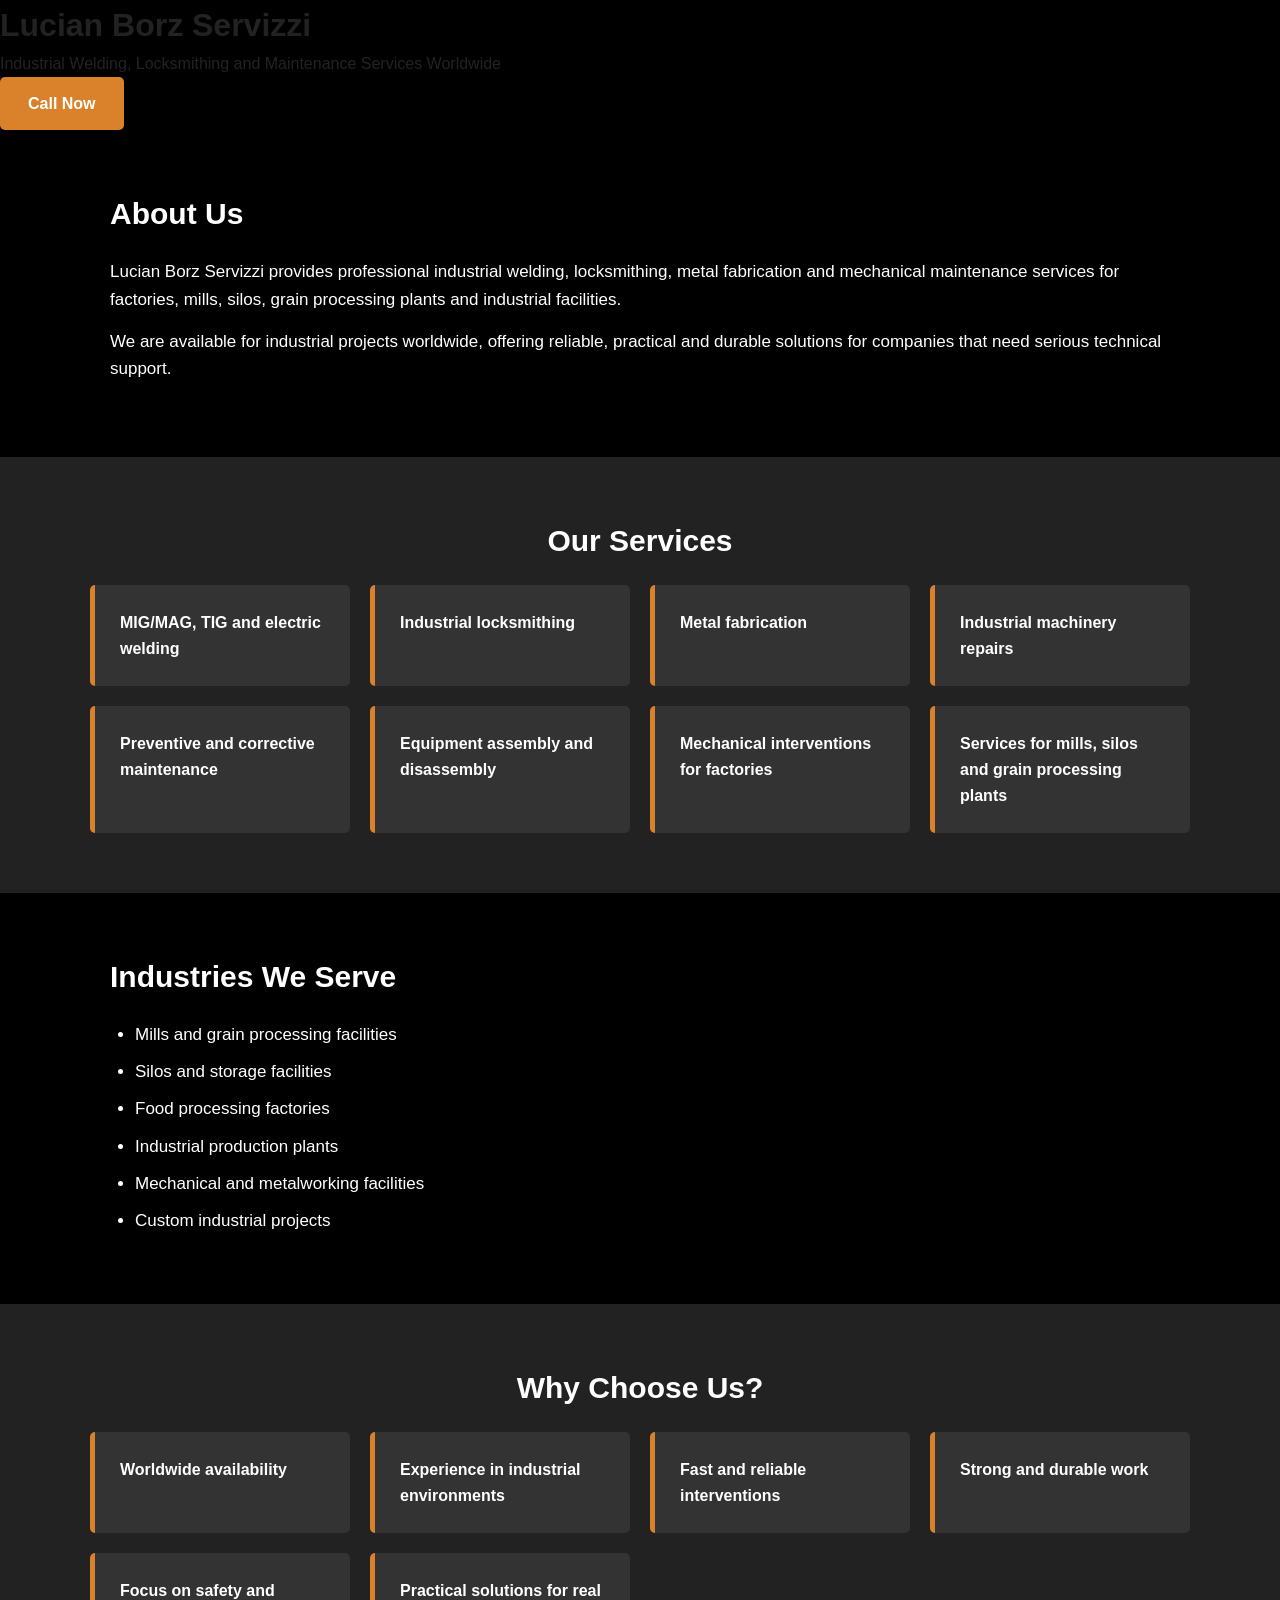
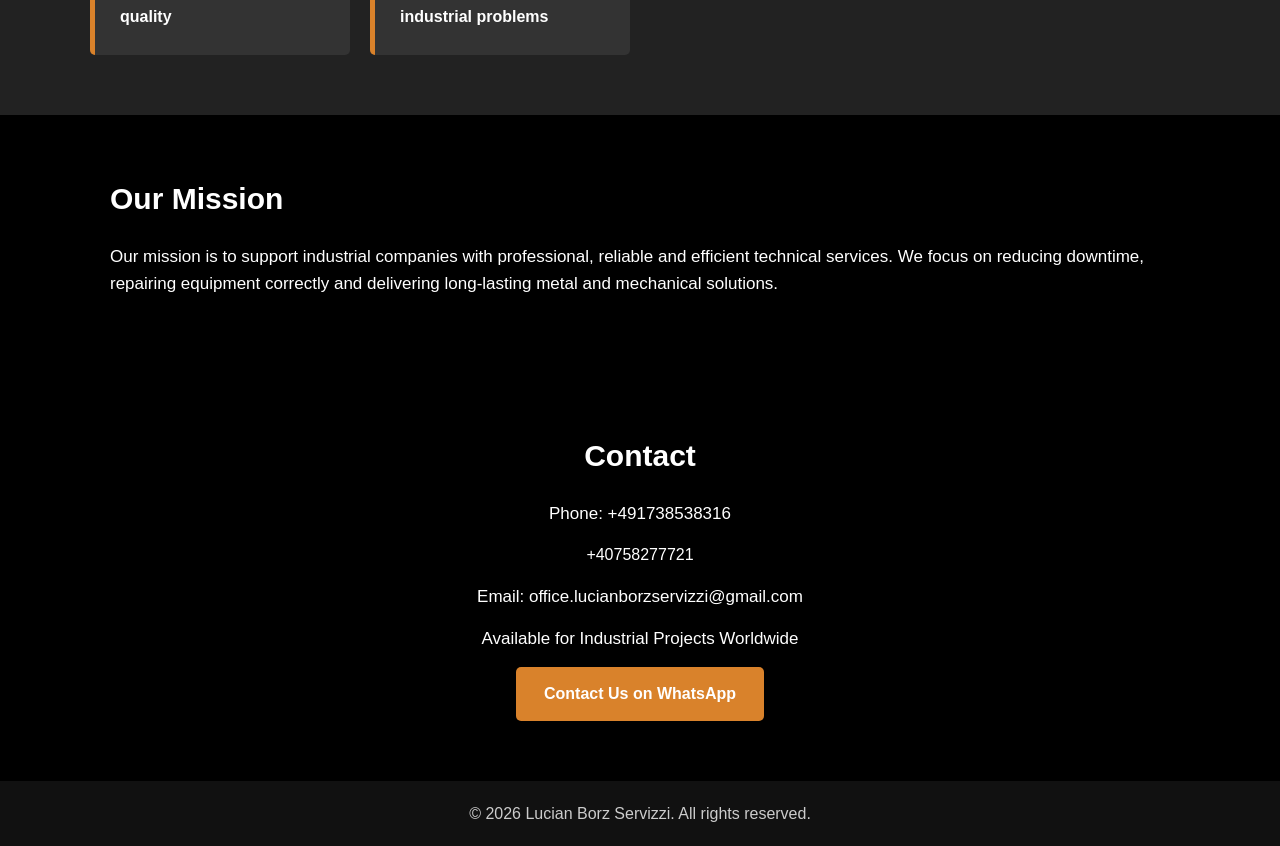
<file: index.htm>
<!DOCTYPE html>
<html lang="en">
<head>
  <meta charset="UTF-8">
  <meta name="viewport" content="width=device-width, initial-scale=1.0">
  <title>Lucian Borz Servizzi</title>
  <link rel="stylesheet" href="style.css">
</head>
<body>

<header>
  <h1>Lucian Borz Servizzi</h1>
  <p>Industrial Welding, Locksmithing and Maintenance Services Worldwide</p>
  <a href="tel:+491738538316" class="button">Call Now</a>
</header>

<section>
  <h2>About Us</h2>
  <p>
    Lucian Borz Servizzi provides professional industrial welding,
    locksmithing, metal fabrication and mechanical maintenance services
    for factories, mills, silos, grain processing plants and industrial facilities.
  </p>
  <p>
    We are available for industrial projects worldwide, offering reliable,
    practical and durable solutions for companies that need serious technical support.
  </p>
</section>

<section class="dark">
  <h2>Our Services</h2>

  <div class="cards">
    <div class="card">MIG/MAG, TIG and electric welding</div>
    <div class="card">Industrial locksmithing</div>
    <div class="card">Metal fabrication</div>
    <div class="card">Industrial machinery repairs</div>
    <div class="card">Preventive and corrective maintenance</div>
    <div class="card">Equipment assembly and disassembly</div>
    <div class="card">Mechanical interventions for factories</div>
    <div class="card">Services for mills, silos and grain processing plants</div>
  </div>
</section>

<section>
  <h2>Industries We Serve</h2>

  <ul>
    <li>Mills and grain processing facilities</li>
    <li>Silos and storage facilities</li>
    <li>Food processing factories</li>
    <li>Industrial production plants</li>
    <li>Mechanical and metalworking facilities</li>
    <li>Custom industrial projects</li>
  </ul>
</section>

<section class="dark">
  <h2>Why Choose Us?</h2>

  <div class="cards">
    <div class="card">Worldwide availability</div>
    <div class="card">Experience in industrial environments</div>
    <div class="card">Fast and reliable interventions</div>
    <div class="card">Strong and durable work</div>
    <div class="card">Focus on safety and quality</div>
    <div class="card">Practical solutions for real industrial problems</div>
  </div>
</section>

<section>
  <h2>Our Mission</h2>
  <p>
    Our mission is to support industrial companies with professional,
    reliable and efficient technical services. We focus on reducing downtime,
    repairing equipment correctly and delivering long-lasting metal and mechanical solutions.
  </p>
</section>

<section class="contact">
  <h2>Contact</h2>

  <p>Phone: +491738538316</p>
            +40758277721</p>
<p>Email: office.lucianborzservizzi@gmail.com</p>  
  <p>Available for Industrial Projects Worldwide</p>

  <a href="https://wa.me/491738538316" class="button">Contact Us on WhatsApp</a>
</section>

<footer>
  <p>© 2026 Lucian Borz Servizzi. All rights reserved.</p>
</footer>

</body>
</html>
</file>
<file: style.css>
* {
  margin: 0;
  padding: 0;
  box-sizing: border-box;
}

body {
  font-family: Arial, sans-serif;
  color: #222;
  line-height: 1.6;
  background: #000;
}

/* Logo mare, fix, în fundal */
.background-logo {
  position: fixed;
  top: 50%;
  left: 50%;
  width: 1000px;
  height: 1000px;
  background: url("logo.jpeg") center center no-repeat;
  background-size: contain;
  opacity: 0.80 !important;
  transform: translate(-50%, -50%);
  pointer-events: none;
  z-index: 0;
}

/* Conținutul trece peste logo */
body > *:not(.background-logo) {
  position: relative;
  z-index: 1;
}

/* Header */
.call-header {
  background:
    linear-gradient(rgba(0, 0, 0, 0.75), rgba(0, 0, 0, 0.75)),
    url("https://images.unsplash.com/photo-1504917595217-d4dc5ebe6122");
  background-size: cover;
  background-position: center;
  text-align: center;
  padding: 120px 20px;
}

.call-header h1 {
  font-size: 58px;
  font-weight: 900;
  text-transform: uppercase;
  letter-spacing: 3px;
  margin-bottom: 12px;
  position: relative;
  z-index: 3;
}

.call-header h1 .metal {
  color: #cfcfcf;

  text-shadow:
    0 1px 2px rgba(255,255,255,0.2),
    0 3px 8px rgba(0,0,0,0.8);
}

.call-header h1 .blue {
  color: #2ea8ff;

  text-shadow:
    0 0 8px rgba(0,140,255,0.35),
    0 3px 8px rgba(0,0,0,0.8);
}

.subtitle {
  color: #ffffff;
  font-size: 20px;
  margin-bottom: 30px;
  text-shadow: 0 3px 14px rgba(0,0,0,0.95);
  position: relative;
  z-index: 3;
}

/* Butoane */
.button {
  display: inline-block;
  background: #d9822b;
  color: white;
  padding: 14px 28px;
  text-decoration: none;
  border-radius: 5px;
  font-weight: bold;
  position: relative;
  z-index: 3;
}

.button:hover {
  background: #b8641d;
}

/* Secțiuni */
section {
  max-width: 1100px;
  margin: auto;
  padding: 60px 20px;
  background: rgba(0, 0, 0, 0.35);
  color: white;
}

section h2 {
  font-size: 30px;
  margin-bottom: 20px;
  color: white;
}

section p {
  margin-bottom: 15px;
  font-size: 17px;
}

.dark {
  background: #222;
  color: white;
  max-width: none;
}

.dark h2 {
  color: white;
  text-align: center;
}

/* Carduri */
.cards {
  max-width: 1100px;
  margin: auto;
  display: grid;
  grid-template-columns: repeat(auto-fit, minmax(230px, 1fr));
  gap: 20px;
}

.card {
  background: #333;
  padding: 25px;
  border-left: 5px solid #d9822b;
  border-radius: 5px;
  font-weight: bold;
}

/* Liste */
ul {
  padding-left: 25px;
}

li {
  margin-bottom: 10px;
  font-size: 17px;
  color: white;
}

/* Galerie foto */
.gallery-grid {
  display: grid;
  grid-template-columns: repeat(auto-fit, minmax(280px, 1fr));
  gap: 20px;
  margin: 35px auto 0 auto;
  max-width: 1000px;
}

.gallery-grid img {
  width: 100%;
  height: 250px;
  object-fit: cover;
  border-radius: 10px;
  background: #222;
  box-shadow: 0 5px 15px rgba(0, 0, 0, 0.25);
}

/* Video */
.video-container {
  display: grid;
  grid-template-columns: repeat(auto-fit, minmax(400px, 1fr));
  gap: 20px;
  max-width: 900px;
  margin: 35px auto;
  text-align: center;
}

.video-project video {
  width: 100%;
  height: 180px;
  object-fit: cover;
  border-radius: 10px;
}

/* Contact */
.contact {
  text-align: center;
}

/* Footer */
footer {
  background: #111;
  color: #ccc;
  text-align: center;
  padding: 20px;
  position: relative;
  z-index: 1;
}

/* Telefon */
@media (max-width: 600px) {
  .background-logo {
    width: 140vw;
    height: 140vh;
    opacity: 0.80 !important;
  }

  .call-header {
    padding: 90px 20px;
  }

  .call-header h1 {
    font-size: 34px;
    letter-spacing: 2px;
  }

  .subtitle {
    font-size: 16px;
  }

  section {
    padding: 45px 18px;
  }

  .video-container {
    grid-template-columns: 1fr;
  }

  .gallery-grid {
    grid-template-columns: 1fr;
  }
}
</file>
